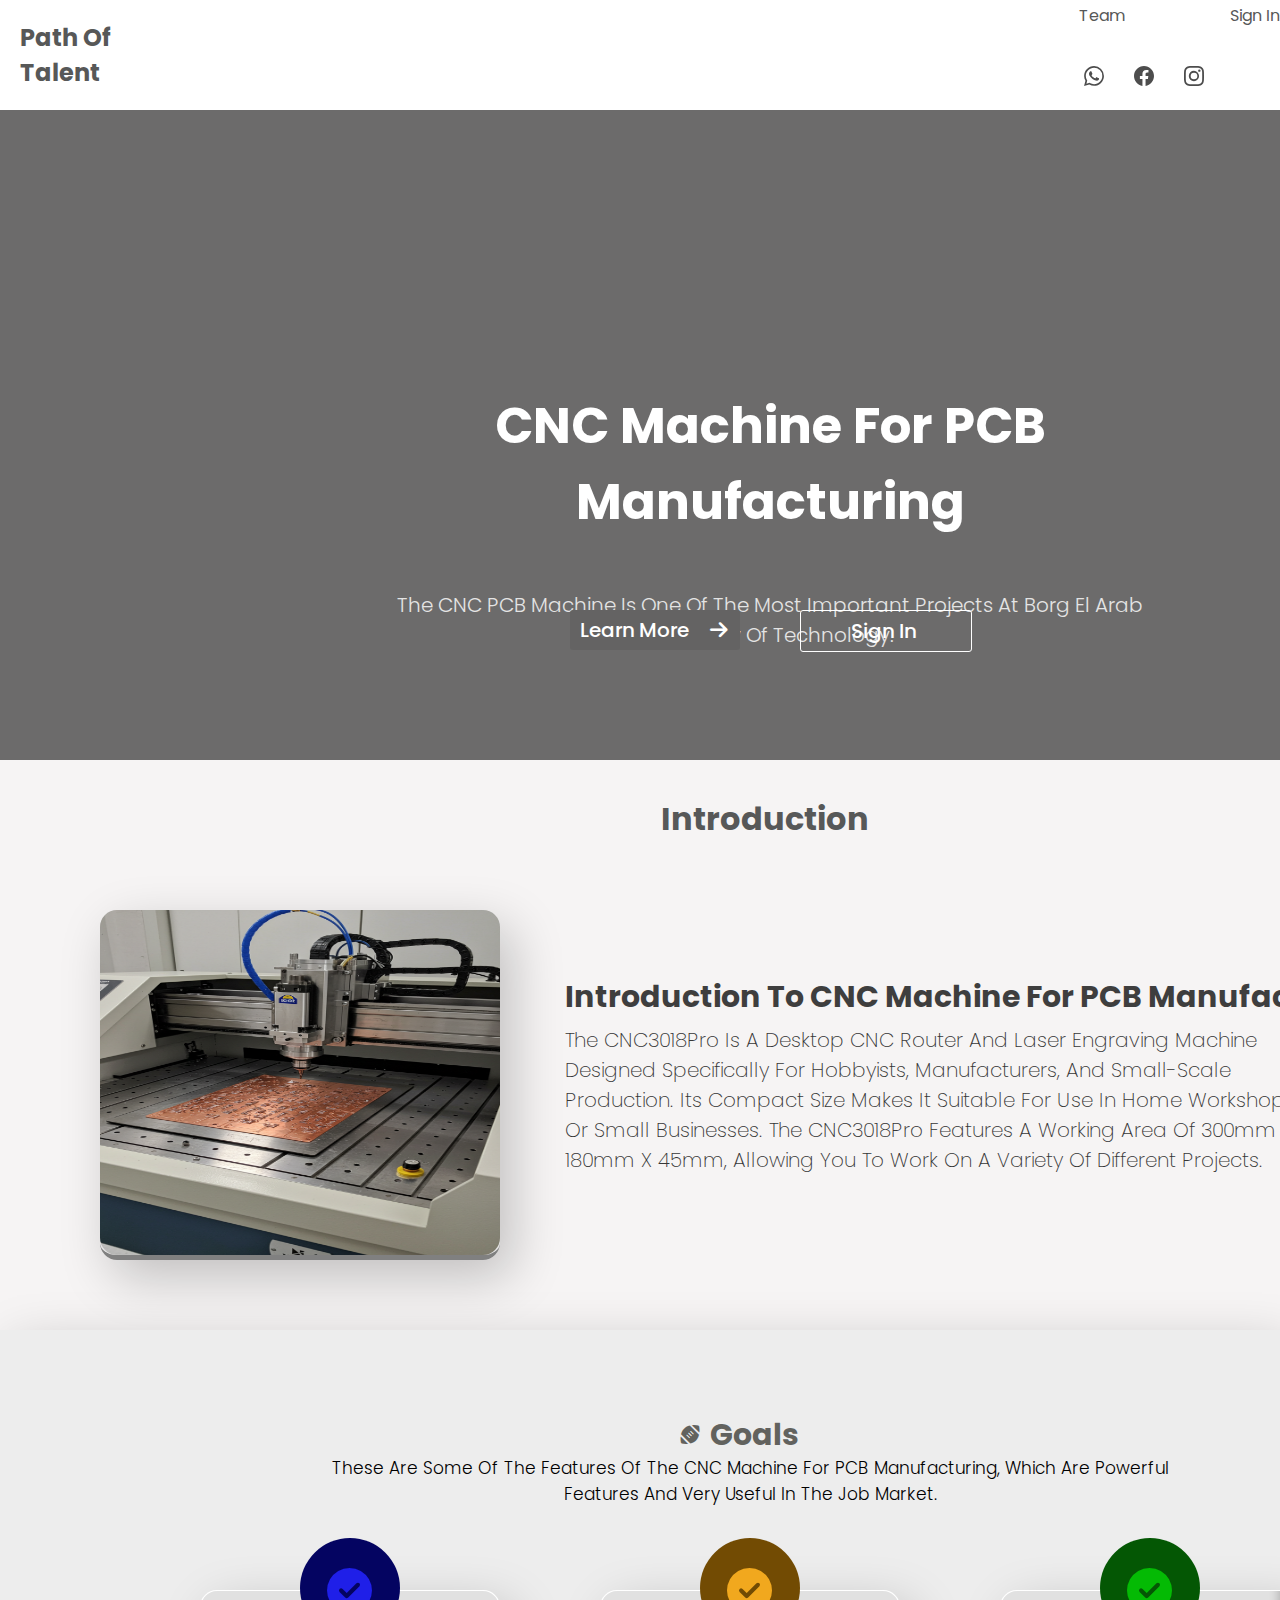
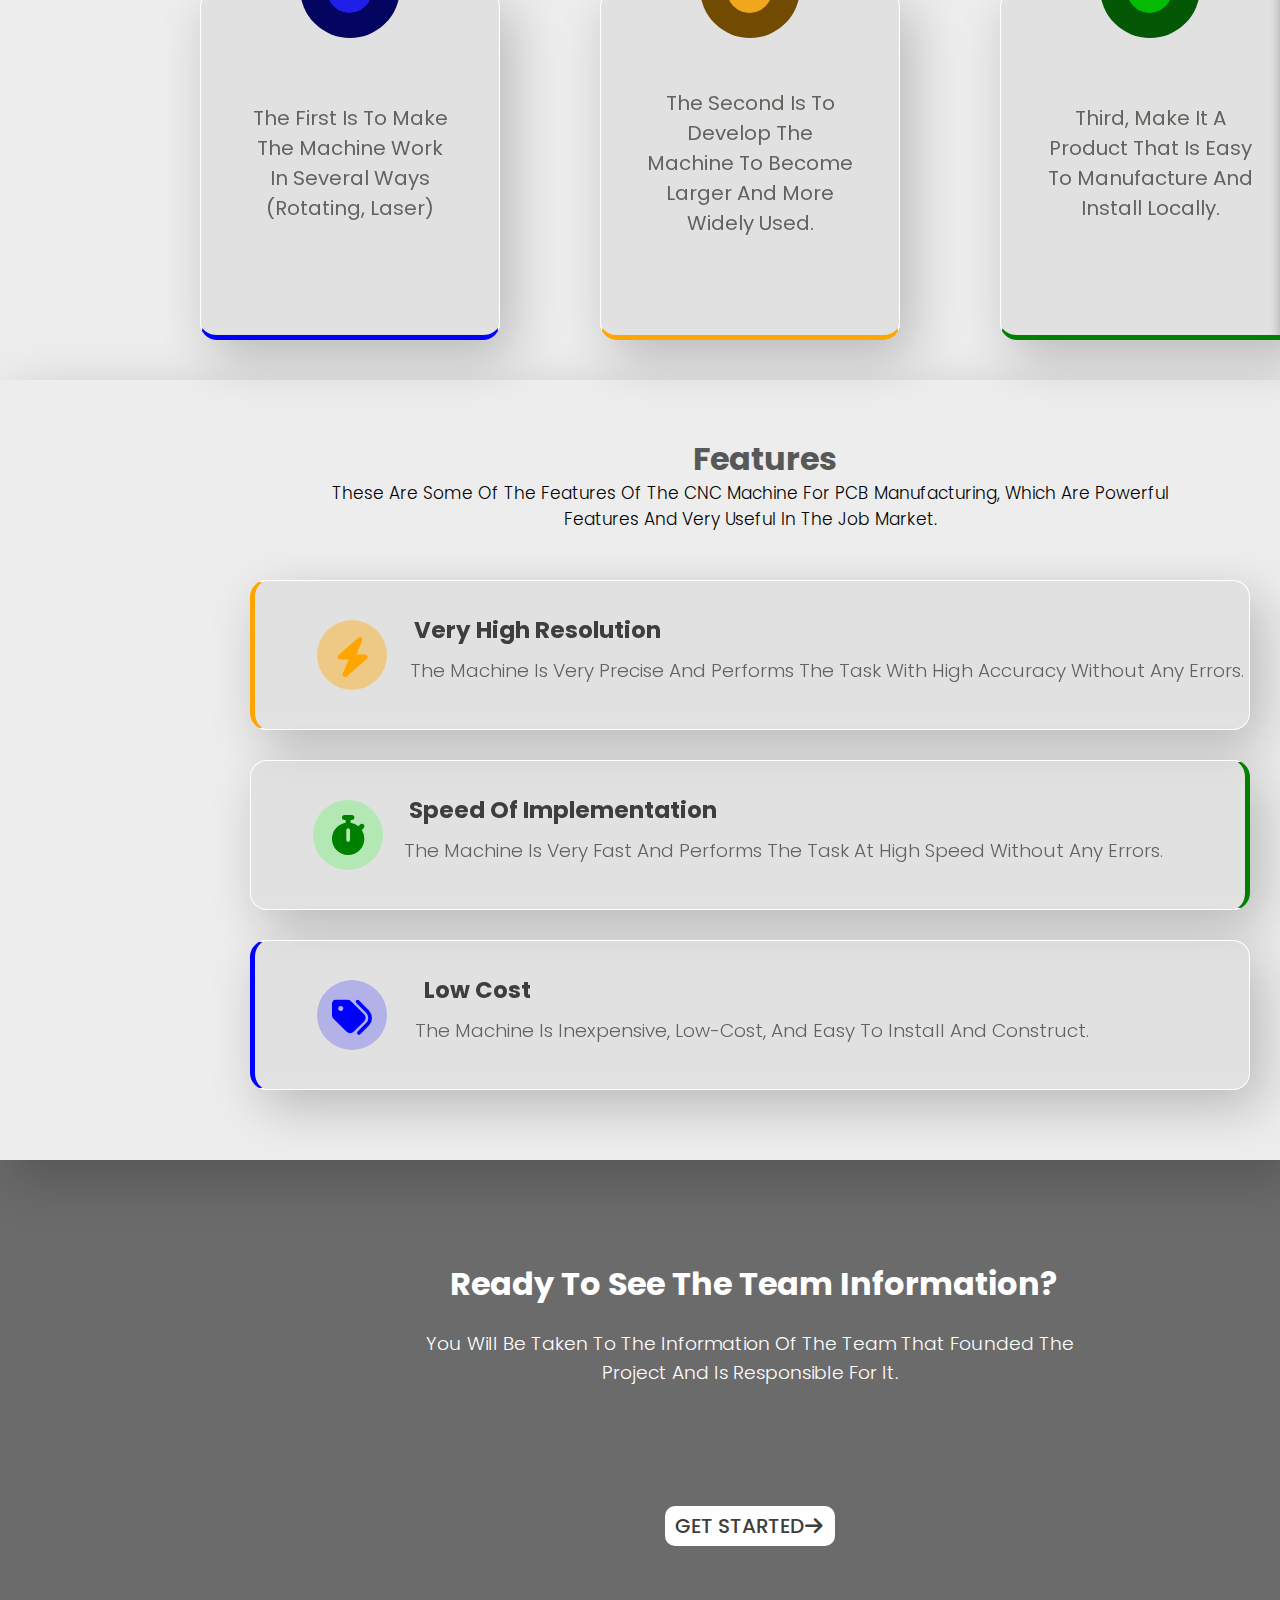
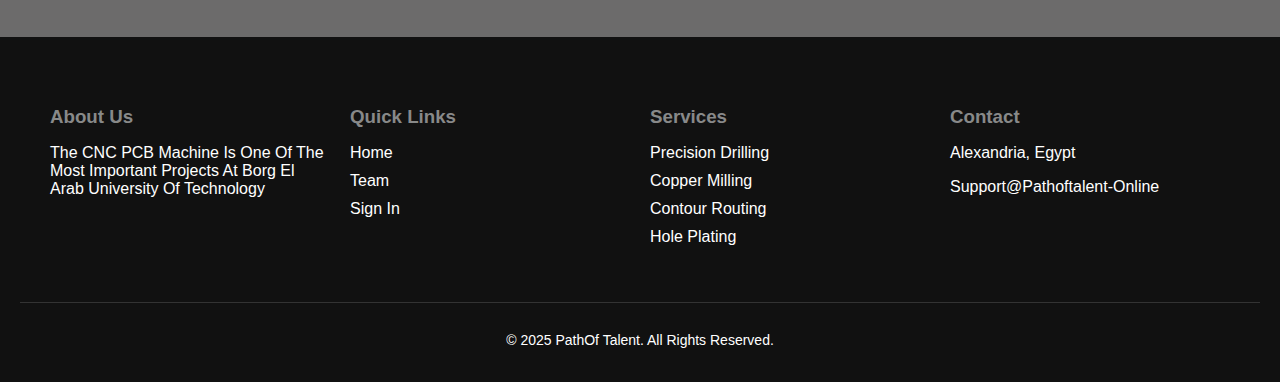
<file: index.html>
<!DOCTYPE html>
<html lang="en">
<head>
   
    <meta charset="UTF-8">
    <title>PATH OF TALENT</title>
   <meta name="viewport" content="width=device-width, initial-scale=1.0">
    <link rel="stylesheet" href="rate.css">
    <link rel="stylesheet" href="https://cdnjs.cloudflare.com/ajax/libs/font-awesome/6.5.0/css/all.min.css">
    <link href="https://fonts.googleapis.com/css2?family=Poppins:wght@400;600;700&display=swap" rel="stylesheet">
    <link rel="preconnect" href="https://fonts.googleapis.com">
<link rel="preconnect" href="https://fonts.gstatic.com" crossorigin>
<link href="https://fonts.googleapis.com/css2?family=Poppins:ital,wght@0,100;0,200;0,300;0,400;0,500;0,600;0,700;0,800;0,900;1,100;1,200;1,300;1,400;1,500;1,600;1,700;1,800;1,900&family=Ubuntu:ital@1&display=swap" rel="stylesheet">
    
   
</head>

<body>

    <header class="hh">
        <h2 class="t"> Path Of Talent </h2>
        <nav class="navbar">

            
            <a class="c" href="Team">Team</a>
            <a class="c" target="_blank" href="sign.html">Sign in </a>


            
<ul class="example-2">
    <li class="icon-content">
      <a
        data-social="whatsapp"
        aria-label="Whatsapp"
        href=""
      >
        <div class="filled"></div>
        <svg
          xml:space="preserve"
          viewBox="0 0 24 24"
          class="bi bi-whatsapp"
          fill="currentColor"
          height="24"
          width="24"
          xmlns="http://www.w3.org/2000/svg"
        >
          <path
            fill="currentColor"
            d="M17.472 14.382c-.297-.149-1.758-.867-2.03-.967-.273-.099-.471-.148-.67.15-.197.297-.767.966-.94 1.164-.173.199-.347.223-.644.075-.297-.15-1.255-.463-2.39-1.475-.883-.788-1.48-1.761-1.653-2.059-.173-.297-.018-.458.13-.606.134-.133.298-.347.446-.52.149-.174.198-.298.298-.497.099-.198.05-.371-.025-.52-.075-.149-.669-1.612-.916-2.207-.242-.579-.487-.5-.669-.51-.173-.008-.371-.01-.57-.01-.198 0-.52.074-.792.372-.272.297-1.04 1.016-1.04 2.479 0 1.462 1.065 2.875 1.213 3.074.149.198 2.096 3.2 5.077 4.487.709.306 1.262.489 1.694.625.712.227 1.36.195 1.871.118.571-.085 1.758-.719 2.006-1.413.248-.694.248-1.289.173-1.413-.074-.124-.272-.198-.57-.347m-5.421 7.403h-.004a9.87 9.87 0 01-5.031-1.378l-.361-.214-3.741.982.998-3.648-.235-.374a9.86 9.86 0 01-1.51-5.26c.001-5.45 4.436-9.884 9.888-9.884 2.64 0 5.122 1.03 6.988 2.898a9.825 9.825 0 012.893 6.994c-.003 5.45-4.437 9.884-9.885 9.884m8.413-18.297A11.815 11.815 0 0012.05 0C5.495 0 .16 5.335.157 11.892c0 2.096.547 4.142 1.588 5.945L.057 24l6.305-1.654a11.882 11.882 0 005.683 1.448h.005c6.554 0 11.89-5.335 11.893-11.893a11.821 11.821 0 00-3.48-8.413Z"
          ></path>
        </svg>
      </a>
      <div class="tooltip">Whatsapp</div>
    </li>
    <li class="icon-content">
      <a
        data-social="facebook"
        aria-label="Facebook"
        href=""
      >
        <div class="filled"></div>
        <svg
          xml:space="preserve"
          viewBox="0 0 24 24"
          class="bi bi-facbook"
          fill="currentColor"
          height="24"
          width="24"
          xmlns="http://www.w3.org/2000/svg"
        >
          <path
            fill="currentColor"
            d="M23.9981 11.9991C23.9981 5.37216 18.626 0 11.9991 0C5.37216 0 0 5.37216 0 11.9991C0 17.9882 4.38789 22.9522 10.1242 23.8524V15.4676H7.07758V11.9991H10.1242V9.35553C10.1242 6.34826 11.9156 4.68714 14.6564 4.68714C15.9692 4.68714 17.3424 4.92149 17.3424 4.92149V7.87439H15.8294C14.3388 7.87439 13.8739 8.79933 13.8739 9.74824V11.9991H17.2018L16.6698 15.4676H13.8739V23.8524C19.6103 22.9522 23.9981 17.9882 23.9981 11.9991Z"
          ></path>
        </svg>
      </a>
      <div class="tooltip">Facebook</div>
    </li>
    <li class="icon-content">
      <a
        data-social="instagram"
        aria-label="Instagram"
        href=""
      >
        <div class="filled"></div>
        <svg
          xml:space="preserve"
          viewBox="0 0 16 16"
          class="bi bi-instagram"
          fill="currentColor"
          height="16"
          width="16"
          xmlns="http://www.w3.org/2000/svg"
        >
          <path
            fill="currentColor"
            d="M8 0C5.829 0 5.556.01 4.703.048 3.85.088 3.269.222 2.76.42a3.9 3.9 0 0 0-1.417.923A3.9 3.9 0 0 0 .42 2.76C.222 3.268.087 3.85.048 4.7.01 5.555 0 5.827 0 8.001c0 2.172.01 2.444.048 3.297.04.852.174 1.433.372 1.942.205.526.478.972.923 1.417.444.445.89.719 1.416.923.51.198 1.09.333 1.942.372C5.555 15.99 5.827 16 8 16s2.444-.01 3.298-.048c.851-.04 1.434-.174 1.943-.372a3.9 3.9 0 0 0 1.416-.923c.445-.445.718-.891.923-1.417.197-.509.332-1.09.372-1.942C15.99 10.445 16 10.173 16 8s-.01-2.445-.048-3.299c-.04-.851-.175-1.433-.372-1.941a3.9 3.9 0 0 0-.923-1.417A3.9 3.9 0 0 0 13.24.42c-.51-.198-1.092-.333-1.943-.372C10.443.01 10.172 0 7.998 0zm-.717 1.442h.718c2.136 0 2.389.007 3.232.046.78.035 1.204.166 1.486.275.373.145.64.319.92.599s.453.546.598.92c.11.281.24.705.275 1.485.039.843.047 1.096.047 3.231s-.008 2.389-.047 3.232c-.035.78-.166 1.203-.275 1.485a2.5 2.5 0 0 1-.599.919c-.28.28-.546.453-.92.598-.28.11-.704.24-1.485.276-.843.038-1.096.047-3.232.047s-2.39-.009-3.233-.047c-.78-.036-1.203-.166-1.485-.276a2.5 2.5 0 0 1-.92-.598 2.5 2.5 0 0 1-.6-.92c-.109-.281-.24-.705-.275-1.485-.038-.843-.046-1.096-.046-3.233s.008-2.388.046-3.231c.036-.78.166-1.204.276-1.486.145-.373.319-.64.599-.92s.546-.453.92-.598c.282-.11.705-.24 1.485-.276.738-.034 1.024-.044 2.515-.045zm4.988 1.328a.96.96 0 1 0 0 1.92.96.96 0 0 0 0-1.92m-4.27 1.122a4.109 4.109 0 1 0 0 8.217 4.109 4.109 0 0 0 0-8.217m0 1.441a2.667 2.667 0 1 1 0 5.334 2.667 2.667 0 0 1 0-5.334"
          ></path>
        </svg>
      </a>
      <div class="tooltip">Instagram</div>
    </li>
  </ul>
  
           
        </nav>
    </header>
    <div class="r">
        
    </div>

    

    <div class="image">
      
        <div class="text-overlay">CNC machine for PCB manufacturing</div>
        <div class="bat">The CNC PCB machine is one of the most important projects at Borg El Arab University of Technology.</div>

        <div class="rrrr">

          <a class="jl" href="team.html"> Learn More</a>
          <i class="fas fa-arrow-right lj"></i>
        
        
        
        </div>
        

        <div class="ffff">

          <a class="fl" href="sign.html"> Sign In</a>
         
        
        
        
        </div>
        
    </div>

   

    <div class="fares">

      

   
    <h1 class="m"> Introduction</h1>


    </div>






<div class="hi">

  <h2 class="cvc">Introduction to CNC machine for PCB manufacturing . </h2>

<h3 class="i">The CNC3018Pro is a desktop CNC router and laser engraving machine designed specifically for hobbyists, manufacturers, and small-scale production. Its compact size makes it suitable for use in home workshops or small businesses. The CNC3018Pro features a working area of ​​300mm x 180mm x 45mm, allowing you to work on a variety of different projects.</h3>


<div class="card">
    <img class="cc" src="ff.jpg" alt="">
    
  </div>

</div>
<div class="pp"> </div>


<div class="b">
    
</div>
  
     <div class="fa">

  
    <i  class= "fas fa-football ffgg"></i>
    
  <div class="mosy"></div>

   
    <h1 class="rr"> Goals</h1>
    </div>

    <h3  class="re">These are some of the features of the CNC machine for PCB manufacturing, which are powerful features and very useful in the job market.</h3>

    
    
    

      <div class="card2">

        <div class="kosy">
          <i class="fas fa-check-circle fr"></i>
            
        </div>
        

        <h2 class="one">The first is to make the machine work in several ways (rotating, laser)</h2>

        
      </div>

      <div class="card3">
        <div class="gosy">
          <i class="fas fa-check-circle fm"></i>
            
            
        </div>

        <h2 class="two">Third, make it a product that is easy to manufacture and install locally.</h2>
       
        
      </div>

      <div class="card4">
        <div class="losy">
          <i class="fas fa-check-circle fc"></i>
            
            
        </div>
        <h2 class="three">The second is to develop the machine to become larger and more widely used.</h2>
       
        
      </div>


  

  </div>
 <div class="ww"> </div>

<div class="cv">
  

</div>

<div class="ra">
  <i class="fas fa-cup"></i>
  <h1 class="mer"> Features</h1>
  </div>

  <h3  class="er">These are some of the features of the CNC machine for PCB manufacturing, which are powerful features and very useful in the job market.</h3>

  <div class="card5">
    <div class="j">
      <i class="fas fa-bolt bolt"></i>

    </div>
    <h1 class="very0">Very high resolution</h1>
    <h3 class="low3">The machine is very precise and performs the task with high accuracy without any errors.</h3>
    
    
    
    
  </div>

  <div class="card6">
    
    <div class="ew">
      <i class="fas fa-stopwatch watg"></i>
      
    </div>
    <h1 class="very">Speed ​​of implementation</h1>
    <h3 class="low2">The machine is very fast and performs the task at high speed without any errors.</h3>
    
    <div class="ft"></div>
  </div>

  <div class="card7">

    <div class="we">
      <i class="fas fa-tags tages"></i>

    </div>
    <h1 class="very1">Low cost</h1>
    <h3 class="low">The machine is inexpensive, low-cost, and easy to install and construct.</h3>
    
  </div>

  <div class="pv">
  

  </div>

  <div class="jkk"> </div>

  
 




<div class="ggk">
  
</div>


<div class="allb">
  <h1 class="see">Ready to see the team information?</h1>
  <h3 class="will">You will be taken to the information of the team that founded the project and is responsible for it.</h3>
</div>


<div class="hhhh">

  <a class="ll" href="team.html"> GET STARTED</a>
  <i class="fas fa-arrow-right hk"></i>



</div>

<div class="tf">


</div>

<footer class="footer">
  <div class="footer-container">
    <div class="footer-section about">
      <h3>About Us</h3>
      <p>
        The CNC PCB machine is one of the most important projects at Borg El Arab University of Technology
      </p>
    </div>

    <div class="footer-section links">
      <h3>Quick Links</h3>
      <ul>
        <li><a href="index.html">Home</a></li>
        <li><a href="team.html">Team</a></li>
        <li><a href="sign.html">Sign In</a></li>
      </ul>
    </div>

    <div class="footer-section services">
      <h3>Services</h3>
      <ul>
        <li>Precision Drilling</li>
        <li> Copper Milling</li>
        <li>Contour Routing</li>
        <li>Hole Plating</li>
      </ul>
    </div>

    <div class="footer-section contact">
      <h3>Contact</h3>
      <p>Alexandria, Egypt</p>
      <p><a href="support@pathoftalent-online">support@pathoftalent-online</a></p>
    </div>
  </div>
  <div class="footer-bottom">
    <p>&copy; 2025 PathOf Talent. All rights reserved.</p>
  </div>
</footer>

</body>
</html>
</file>
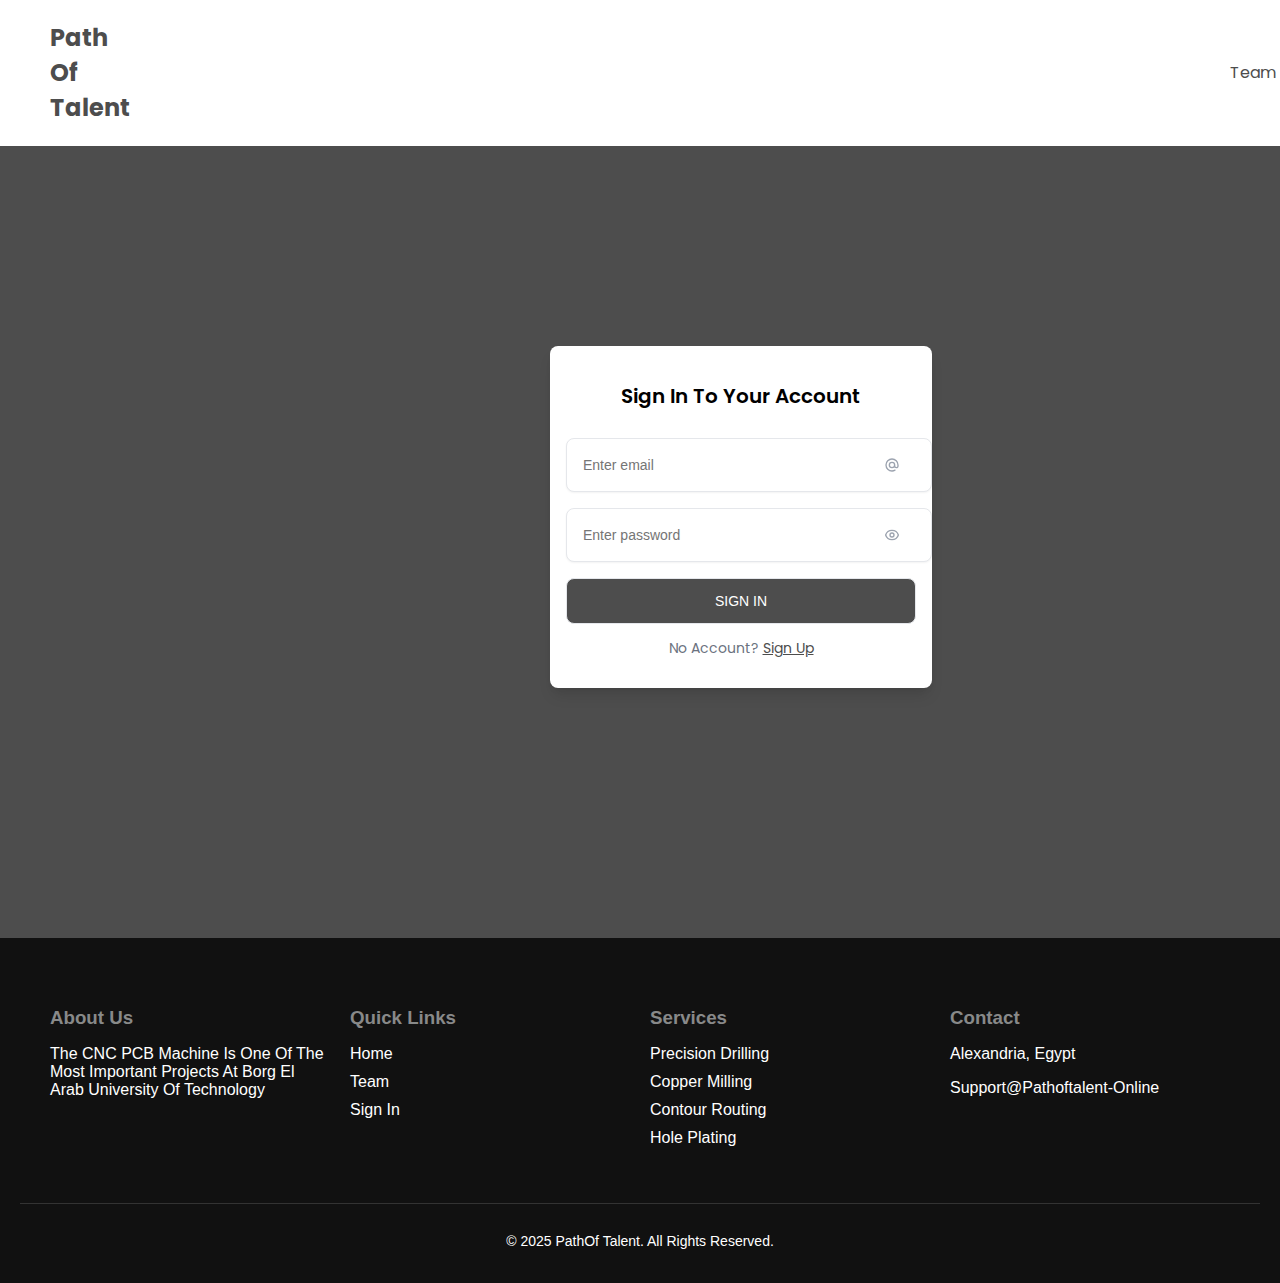
<file: index (2).html>
<!DOCTYPE html>
<html lang="en">
<head>
    <meta charset="UTF-8">
    <meta name="viewport" content="width=device-width, initial-scale=1.0">
    <title>SSign In </title>
    <link rel="stylesheet" href="sign.css">
    <link rel="preconnect" href="https://fonts.googleapis.com">
<link rel="preconnect" href="https://fonts.gstatic.com" crossorigin>
<link href="https://fonts.googleapis.com/css2?family=Poppins:ital,wght@0,100;0,200;0,300;0,400;0,500;0,600;0,700;0,800;0,900;1,100;1,200;1,300;1,400;1,500;1,600;1,700;1,800;1,900&family=Ubuntu:ital@1&display=swap" rel="stylesheet">
    

</head>
<body>

    <header class="hh">
        <h2 class="t"> Path Of Talent </h2>
        <nav class="navbar">

           


            <a class="c" href="Team">Team</a>
            <a target="_blank" href="index.html">Home</a>


            

  
           
        </nav>
    </header>
    <div class="r">
        
    </div>




    

    <form class="form">
        <p class="form-title">Sign in to your account</p>
         <div class="input-container">
           <input placeholder="Enter email" type="email">
           <span>
             <svg stroke="currentColor" viewBox="0 0 24 24" fill="none" xmlns="http://www.w3.org/2000/svg">
               <path d="M16 12a4 4 0 10-8 0 4 4 0 008 0zm0 0v1.5a2.5 2.5 0 005 0V12a9 9 0 10-9 9m4.5-1.206a8.959 8.959 0 01-4.5 1.207" stroke-width="2" stroke-linejoin="round" stroke-linecap="round"></path>
             </svg>
           </span>
       </div>
       <div class="input-container">
           <input placeholder="Enter password" type="password">
 
           <span>
             <svg stroke="currentColor" viewBox="0 0 24 24" fill="none" xmlns="http://www.w3.org/2000/svg">
               <path d="M15 12a3 3 0 11-6 0 3 3 0 016 0z" stroke-width="2" stroke-linejoin="round" stroke-linecap="round"></path>
               <path d="M2.458 12C3.732 7.943 7.523 5 12 5c4.478 0 8.268 2.943 9.542 7-1.274 4.057-5.064 7-9.542 7-4.477 0-8.268-2.943-9.542-7z" stroke-width="2" stroke-linejoin="round" stroke-linecap="round"></path>
             </svg>
           </span>
         </div>
          <button class="submit" type="submit">
         Sign in
       </button>
 
       <p class="signup-link">
         No account?
         <a href="">Sign up</a>
       </p>
    </form>
    <footer class="footer">
      <div class="footer-container">
        <div class="footer-section about">
          <h3>About Us</h3>
          <p>
            The CNC PCB machine is one of the most important projects at Borg El Arab University of Technology
          </p>
        </div>
    
        <div class="footer-section links">
          <h3>Quick Links</h3>
          <ul>
            <li><a href="index.html">Home</a></li>
            <li><a href="team.html">Team</a></li>
            <li><a href="sign.html">Sign In</a></li>
          </ul>
        </div>
    
        <div class="footer-section services">
          <h3>Services</h3>
          <ul>
            <li>Precision Drilling</li>
            <li> Copper Milling</li>
            <li>Contour Routing</li>
            <li>Hole Plating</li>
          </ul>
        </div>
    
        <div class="footer-section contact">
          <h3>Contact</h3>
          <p>Alexandria, Egypt</p>
          <p><a href="support@pathoftalent-online">support@pathoftalent-online</a></p>
        </div>
      </div>
      <div class="footer-bottom">
        <p>&copy; 2025 PathOf Talent. All rights reserved.</p>
      </div>
    </footer>

    




    
</body>
</html>
</file>
<file: rate.css>
@media (max-width: 768px) {
  .some-class {
    flex-direction: column;
    text-align: center;
    padding: 10px;
  }
}

@media (max-width: 768px) {
  body {
    font-size: 0.9rem;
  }
}

@media (max-width: 768px) {
  .desktop-only {
    display: none;
  }
}

@media (max-width: 768px) {
  .navbar {
    flex-direction: column;
    align-items: center;
  }

  .content {
    padding: 10px;
  }
}

img {
  max-width: 100%;
  height: auto;
}

body {

    background:#6c6b6b;
    width: 100%;
    height: 100vh;
    text-decoration: none;
    text-transform: capitalize;
    margin: 0;
    padding: 0;
   
    font-family: 'Poppins', sans-serif;
   
}

.hh{

    display: flex;
    color: white;
    background-color: white;
    width: 100%;
    
    
}  

.all{

  background-color: gray;
}




 
 
ul {
  list-style: none;
}

.example-2 {
  display: flex;
  justify-content: center;
  align-items: center;
}
.example-2 .icon-content {
  margin: 0 10px;
  position: relative;
}
.example-2 .icon-content .tooltip {
  position: absolute;
  top: -30px;
  left: 50%;
  transform: translateX(-50%);
  color: #fff;
  padding: 6px 10px;
  border-radius: 5px;
  opacity: 0;
  visibility: hidden;
  font-size: 10px;
  transition: all 0.3s ease;
}
.example-2 .icon-content:hover .tooltip {
  opacity: 1;
  visibility: visible;
  top: -30px;
}
.example-2 .icon-content a {
  position: relative;
  overflow: hidden;
  display: flex;
  justify-content: center;
  align-items: center;
  width: 30px;
  height: 30px;
  border-radius: 50%;
  color: #4d4d4d;
  background-color: #fff;
  transition: all 0.3s ease-in-out;
}
.example-2 .icon-content a:hover {
  box-shadow: 3px 2px 45px 0px rgb(0 0 0 / 12%);
}
.example-2 .icon-content a svg {
  position: relative;
  z-index: 1;
  width: 20px;
  height: 30px;
}
.example-2 .icon-content a:hover {
  color: white;
}
.example-2 .icon-content a .filled {
  position: absolute;
  top: auto;
  bottom: 0;
  left: 0;
  width: 100%;
  height: 0;
  background-color: #000;
  transition: all 0.3s ease-in-out;
}
.example-2 .icon-content a:hover .filled {
  height: 100%;
}

.example-2 .icon-content a[data-social="whatsapp"] .filled,
.example-2 .icon-content a[data-social="whatsapp"] ~ .tooltip {
  background-color: #128c7e;
}

.example-2 .icon-content a[data-social="facebook"] .filled,
.example-2 .icon-content a[data-social="facebook"] ~ .tooltip {
  background-color: #3b5998;
}
.example-2 .icon-content a[data-social="instagram"] .filled,
.example-2 .icon-content a[data-social="instagram"] ~ .tooltip {
  background: linear-gradient(
    45deg,
    #405de6,
    #5b51db,
    #b33ab4,
    #c135b4,
    #e1306c,
    #fd1f1f
  );
}
.example-2 .icon-content a[data-social="youtube"] .filled,
.example-2 .icon-content a[data-social="youtube"] ~ .tooltip {
  background-color: #ff0000;
}



 
 
 
.navbar {
 
  
  flex-wrap: wrap;
  justify-content: space-between;
    display: flex;
    background-color: white;
    align-items: center;
    
    gap: 10px;
    margin-left:900px ;
    text-transform: capitalize;
    

}





@media (max-width: 768px) {
  .section {
    display: flex;
    flex-direction: column-reverse;
  }
}



.c {
  margin-left: 50px;
}

.c{

    text-decoration: none;
    color: #575858;
    text-transform: capitalize;
    transition: 1.5s;
   
}

  .ff  {
    width: 100%;
    height: 600px;
    
    opacity: 0.5;
  }

  
  
  .text-overlay {
    position: absolute;
    bottom: 350px;
    left: 10px;
    display: flex;
    align-items: center;
    justify-content: center;
    color: #ffffff;
    font-size: 50px;
    padding: 10px;
    font-weight: bold;
    text-shadow: 30px;
    width: 600px;
    margin-left:450px ;
    text-align: center;
  }

  .bat {
    position: absolute;
    bottom: 310px;
    left: 10px;
    padding: 10px;
   
    color:#e4e4e4;
    font-size: 20px;
   
    width: 800px;
    text-align: center;
    
    height: 20px;
    display: flex;
    justify-content: center;
    align-items: center;
    font-family: 'Poppins', sans-serif;
    font-weight: 300;
   
   
    margin-left: 350px;
    margin-bottom: -50px;
 

    
  }

  

  .c:hover{
    color: #4d4d4d;
    transform: scale(1.1);
    transition: 1.5s;
    
  }

  

  .t{

    margin-left: 20px;
    color: #575858 ;
  }

.fares{

  
  
  display: flex;
  align-items: center;
  border-radius: 20px;
  justify-content: center;
  margin-left: 600px;
  
  
  width: 300px;
  height: 50px;
  transition: 2s;
  margin-top: 700px;

  
  

}



.fas {
  position: absolute;
  font-size: 20px;
  display: flex;
  align-items: center;
  justify-content: center;
  color: #62625e;
 
  margin-right: 200px;
}

.m{

  margin-left: 30px;
  display: flex;
  align-items: center;
  color: #575858;
  justify-content: center;
  margin-top: -10px;
}

.ra {

  display: flex;
  align-items: center;
  border-radius: 20px;
  justify-content: center;
  margin-left: 600px;
  color: #d7cfa1;

  width: 300px;
  height: 50px;
  transition: 2s;
  margin-top: 100px;
}


.card {
  position: absolute;
  box-sizing: border-box;
  width: 400px;
  height: 350px;
  background: rgba(217, 217, 217, 0.58);
  
  box-shadow: 12px 17px 51px rgba(0, 0, 0, 0.22);
  backdrop-filter: blur(6px);
  border-radius: 17px;
  text-align: center;
  cursor: pointer;
  transition: all 0.5s;
  display: flex;
  align-items: center;
  justify-content: center;
  user-select: none;
  font-weight: bolder;
  color: rgb(49, 48, 48);
  margin-left: 100px;
  margin-top: 50px;
  border-bottom: 5px solid gray;
  
}



.i {
  position: absolute;
  width: 750px;
  margin-left: 550px;
  margin-top: 100px;
  font-size: 20px;
  color:#373737 ;
  font-family: 'Poppins', sans-serif;

  font-weight: 200;
  
  
  padding: 15px;
  

  

}

.tages{

  font-size: 40px;
  margin-left: -20px;
  margin-top: 17px;
  color: blue;
}

.bolt{

  font-size: 40px;
  margin-left: -17px;
  margin-top: 17px;
  color: orange;
}

.watg{

  font-size: 40px;
  margin-left: -17px;
  margin-top: 15px;

color: green;
}

.cvc {

  position: absolute;
  width: 900px;
  margin-left: 550px;
  margin-top: -100px;
  font-size: 30px;
  color:#3e3e3e ;
  
  padding: 15px;
}
.cc{

  width: 100%;
  height: 100%;
  border-radius: 17px;
}

.hi{

  display: flex;
  align-items: center;
  margin-top: 200px;
  

}



.card2 {
  position: absolute;
  box-sizing: border-box;
  width: 300px;
  height: 350px;
  background: rgba(217, 217, 217, 0.58);
  border: 1px solid white;
  box-shadow: 12px 17px 51px rgba(0, 0, 0, 0.22);
  backdrop-filter: blur(6px);
  border-radius: 17px;
  text-align: center;
  cursor: pointer;
  transition: all 0.5s;
  display: flex;
  align-items: center;
  justify-content: center;
  user-select: none;
  font-weight: bolder;
  color: black;
  border-bottom: 5px solid blue;
  margin-left: 200px;
  margin-top: 130px;
}

.card2:hover {
  border: 1px solid rgb(255, 255, 255);
  transform: scale(1.05);
}

.card2:active {
  transform: scale(0.95) rotateZ(1.7deg);
}

.card3 {
  position: absolute;
  box-sizing: border-box;
  width: 300px;
  height: 350px;
  background: rgba(217, 217, 217, 0.58);
  border: 1px solid white;
  box-shadow: 12px 17px 51px rgba(0, 0, 0, 0.22);
  backdrop-filter: blur(6px);
  border-radius: 17px;
  text-align: center;
  cursor: pointer;
  transition: all 0.5s;
  display: flex;
  align-items: center;
  justify-content: center;
  user-select: none;
  font-weight: bolder;
border-bottom: 5px solid green;
  color: black;
  margin-left: 1000px;
  margin-top: 130px;
}

.card3:hover {
  border: 1px solid rgb(255, 255, 255);
  transform: scale(1.05);
}

.card3:active {
  transform: scale(0.95) rotateZ(1.7deg);
}

.card4 {
  position: absolute;
  box-sizing: border-box;
  width: 300px;
  height: 350px;
  background: rgba(217, 217, 217, 0.58);
  border: 1px solid white;
  box-shadow: 12px 17px 51px rgba(0, 0, 0, 0.22);
  backdrop-filter: blur(6px);
  border-radius: 17px;
  text-align: center;
  cursor: pointer;
  transition: all 0.5s;
  display: flex;
  align-items: center;
  justify-content: center;
  user-select: none;
  font-weight: bolder;
  border-bottom: 5px solid orange;
  color: black;
  margin-left: 600px;
  margin-top: 130px;
}

.card4:hover {
  border: 1px solid rgb(255, 255, 255);
  transform: scale(1.05);
}

.card4:active {
  transform: scale(0.95) rotateZ(1.7deg);
}

.mosy{
  position: absolute;
 
  

  display: flex;
  align-items: center;
  margin-top: 200px;
}

.gosy {

  background-color:rgb(4, 87, 4);
  width: 100px;
  height: 100px;
  border-radius: 50%;
position: absolute;
margin-bottom: 350px;

  
}

.kosy {

  background-color: rgb(4, 4, 97);
  width: 100px;
  height: 100px;
  border-radius: 50%;
position: absolute;
margin-bottom: 350px;  }


.losy {

  background-color: rgb(114, 75, 3);
  width: 100px;
  height: 100px;
  border-radius: 50%;
position: absolute;
margin-bottom: 350px; }


.qq {

  color: #d7cfa1;
  display: flex;
  justify-content: center;
  align-items: center;
  font-size: 40px;
}





.team1{

  display: flex;
  position: absolute;
  align-items: center;
  background-color: #003856;
  font-size: 13px;
  margin-top: 80px;
  width: 600px;
  color: #d7cfa1;
  height: 50px;
  transition: 2s;

  margin-left: 430px;
  margin-top: 1000px;
  border-radius: 20px;

}

.qqq{

  margin-left: 50px;
}

.fc{

  font-size: 45px;
  margin-top:30px ;
  margin-left: -23px;
  color: rgb(241, 168, 30);
}

.fr{

  font-size: 45px;
  margin-top:30px ;
  margin-left: -23px;
  color: rgb(31, 31, 232);
}

.fm {
  font-size: 45px;
  margin-top:30px ;
  margin-left: -23px;
  color: rgb(4, 186, 4);
}

.allb{

  color: white;
}

.see{
margin-top: 100px;
  margin-left: 450px;
}

.will {
  margin-left: 400px;
  width: 700px;
  text-align: center;
  font-weight: 300;
}

.hhhh {

  margin-left: 665px;
 margin-top: 100px;
 font-size: 20px;
 margin-bottom: 100px;
 display: flex;
 align-items: center;
 position: absolute;

 background-color: white;
 width: 170px;
 border-radius: 10px;
 height: 40px;
 font-family: 'Poppins', sans-serif;
 font-weight: 500;
 transition: 1s;

}

.ll{

  color: #3e3e3e;
  margin-left: 10px;
  text-decoration: none;
}
 .hk{

  margin-left: 140px;
  color: #3e3e3e;

  
 }
 .hhhh:hover{

  color: rgb(130, 130, 130);
  transform: scale(1.1);
  transition: 1.5s;
 }







.one {

  width: 70%;
  color: #62625e;
  font-size: 20px;
  font-family: 'Poppins', sans-serif;
  font-weight: lighter;
}

.two {

  width: 70%;
  color: #62625e;
  font-size: 20px;
  font-family: 'Poppins', sans-serif;
  font-weight: lighter;
}

.three {

  width: 70%;
  color: #62625e;
  font-size: 20px;
  font-family: 'Poppins', sans-serif;
  font-weight: lighter;
}

.card5 {
  position: absolute;
  box-sizing: border-box;
  width: 1000px;
  height: 150px;
  background: rgba(217, 217, 217, 0.58);
  border: 1px solid white;
  box-shadow: 12px 17px 51px rgba(0, 0, 0, 0.22);
  backdrop-filter: blur(6px);
  border-radius: 17px;
  text-align: center;
  cursor: pointer;
  transition: all 0.5s;
  display: flex;
  align-items: center;
  justify-content: center;
  border-left: 5px solid orange;
  user-select: none;
  font-weight: bolder;
  color: black;
  margin-left:250px;
  margin-top: 50px;
}

.card5:hover {
  border: 1px solid rgb(255, 255, 255);
  transform: scale(1.05);
}

.card6 {
  position: absolute;
  box-sizing: border-box;
 
  
  width: 1000px;
  height: 150px;
  background: rgba(217, 217, 217, 0.58);
  border: 1px solid white;
  box-shadow: 12px 17px 51px rgba(0, 0, 0, 0.22);
  backdrop-filter: blur(6px);
  border-radius: 17px;
  text-align: center;
  cursor: pointer;
  transition: all 0.5s;
  display: flex;
  align-items: center;
   border-right: 5px solid green;
  justify-content: center;
  user-select: none;
  font-weight: bolder;
  color: black;
  margin-left:250px;
  margin-top: 230px;
}

.card6:hover {
  border: 1px solid rgb(255, 255, 255);
  transform: scale(1.05);
  
}


.card7{
  position: absolute;
  box-sizing: border-box;
  width: 1000px;
  height: 150px;
  background: rgba(217, 217, 217, 0.58);
  border: 1px solid white;
  box-shadow: 12px 17px 51px rgba(0, 0, 0, 0.22);
  backdrop-filter: blur(6px);
  border-radius: 17px;
  text-align: center;
  cursor: pointer;
  transition: all 0.5s;
  display: flex;
  align-items: center;
  justify-content: center;
  user-select: none;
  font-weight: bolder;
  color: black;
  border-left: 5px solid blue;
  margin-left:250px;
  margin-top: 410px;
}

.card7:hover {
  border: 1px solid rgb(255, 255, 255);
  transform: scale(1.05);
  
}


.j {

  background-color: rgba(255, 173, 21, 0.448);
  width: 70px;
  height: 70px;
  border-radius: 50%;
  margin-right:800px;
  
}

.very {

  margin-bottom: 100px;
  font-size: 23px;
  color: #3e3e3e;
  
  margin-right: 370px;
  position: absolute;
  margin-top: 50px;
}

.very0 {

  margin-bottom: 100px;
  font-size: 23px;
  color: #3e3e3e;
  
  margin-right: 430px;
  position: absolute;
  margin-top: 50px;
}

.very1 {

  margin-bottom: 100px;
  font-size: 23px;
  color: #3e3e3e;
  margin-right: 550px;
  margin-top: 50px;
  position: absolute;

  
  
}


.we {

  background-color: rgba(27, 27, 255, 0.237);
  width: 70px;
  height: 70px;
  border-radius: 50%;
  margin-right: 50px;
  margin-right: 800px;
  position: absolute;
  
}


.ew {

  background-color: rgba(12, 255, 12, 0.216);
  width: 70px;
  height: 70px;
  border-radius: 50%;
  margin-right: 800px;
  
}

.ee {

  color: #d7cfa1;
  margin-top: 15px;

}

.jkk {

  width: 100%;
  background-color: #ededed;
  margin-top: -150px;
  height: 780px;
  box-shadow: 12px 17px 51px rgba(0, 0, 0, 0.22);



  
}

.low{

  font-weight: 300;
  font-family: 'Poppins', sans-serif;
  position: absolute;
  margin-top: 50px;
  color: #62625e;

}

.low2{

  font-weight: 300;
  font-family: 'Poppins', sans-serif;
  position: absolute;
  margin-top: 50px;
  margin-left: 70px;
  color: #62625e;
}

.low3 {

  font-weight: 300;
  font-family: 'Poppins', sans-serif;
  position: absolute;
  margin-top: 50px;
  margin-left: 150px;
  color: #62625e;
}








 


.text {
  margin: 0 1.5em
}

.my-custom-class{

  margin-left: 20px;
}

.team1:hover{

  transition: 2s;
  background-color:transparent;
  color:#003856 ;

}

.ffgg{

  margin-right: 20px;
}


.fa{


  display: flex;
  align-items: center;
  font-size: 13px;
 
  width: 200px;
  color: #62625e;
  height: 50px;
  transition: 2s;
  margin-left: 640px;
  border-radius: 20px;
 
  
}

.rr {
  margin-left: 70px;
  margin-top: 10px;
  text-transform: capitalize;
  font-family: 'Lucida Sans', 'Lucida Sans Regular', 'Lucida Grande', 'Lucida Sans Unicode', Geneva, Verdana, sans-serif;
  font-size: 30px;
  color: #62625e;
  font-family: 'Poppins', sans-serif;

  
}

.ffgg {

  margin-left: 40px;
  margin-top: 15px;
}

.ww{

  
  width: 100%;
  background-color: #ededed;
  margin-top: -130px;
  height: 650px;
  box-shadow: 12px 17px 51px rgba(0, 0, 0, 0.22);
  
}

.pp{

  
  width: 100%;
  background-color: #f6f4f4;
  margin-top: px;
  height: 650px;
  margin-top: -300px;
  
}

.er {

  width: 900px;
  position: absolute;
  margin-left: 300px;
  margin-top: -50px;
  font-family: 'Poppins', sans-serif;
  font-weight: 300;
  text-align: center;
  font-size: 17px;
}

.re {

  width: 900px;
  position: absolute;
  margin-left: 300px;
  
  font-family: 'Poppins', sans-serif;
  font-weight: 300;
  text-align: center;
  font-size: 17px;
  margin-top: -5px;
}


.mer {

  margin-left: 30px;
  display: flex;
  align-items: center;
  color: #575858;
  justify-content: center;
  margin-top: -70px;

}

.rrrr {

  margin-left: 570px;
 margin-top: 100px;
 font-size: 20px;
 margin-bottom: 100px;
 display: flex;
 align-items: center;
 position: absolute;

 margin-top: 500px;
 background-color: #646363;
 width: 170px;
 border-radius: 3px;
 height: 40px;
 font-family: 'Poppins', sans-serif;
 font-weight: 500;
 transition: 1s;

}

.jl{

  color: #ffffff;
  margin-left: 10px;
  text-decoration: none;
}
 .lj{

  margin-left: 140px;
  color: #ffffff;

  
 }
 .rrrr:hover{

  color: rgb(130, 130, 130);
  transform: scale(1.1);
  transition: 1.5s;
  background-color: #62625e;
  color: white;
 }



 .ffff {

  margin-left: 800px;
 margin-top: 100px;
 font-size: 20px;
 margin-bottom: 100px;
 display: flex;
 align-items: center;
 position: absolute;

 margin-top: 500px;
 border: 1px solid white;
 width: 170px;
 border-radius: 3px;
 height: 40px;
 font-family: 'Poppins', sans-serif;
 font-weight: 500;
 transition: 1s;

}

.fl{

  color: #ffffff;
  margin-left: 50px;
  text-decoration: none;
}
 

  
 
 .ffff:hover{

  color: rgb(130, 130, 130);
  transform: scale(1.1);
  transition: 1.5s;
  background-color: #373737;
 }

 .footer {
  background-color: #111;
  color: #fff;
  padding: 40px 20px 20px;
  font-family: Arial, sans-serif;
  margin-top: 250px;
}

.footer-container {
  display: flex;
  flex-wrap: wrap;
  justify-content: space-between;
  max-width: 1200px;
  margin: auto;
}

.footer-section {
  flex: 1 1 220px;
  margin: 10px;
}

.footer-section h3 {
  color: #888989;
  margin-bottom: 15px;
}




.footer-section ul {
  list-style: none;
  padding: 0;
}

.footer-section ul li {
  margin-bottom: 10px;
}

.footer-section a {
  color: #fff;
  text-decoration: none;
}

.footer-section a:hover {
  text-decoration: underline;
}

.footer-bottom {
  text-align: center;
  margin-top: 30px;
  border-top: 1px solid #333;
  padding-top: 15px;
  font-size: 14px;
}
</file>
<file: sign.css>
body {

    background: #4d4d4d;
    width: 100%;
    height: 100vh;
    text-decoration: none;
    text-transform: capitalize;
    margin: 0;
    padding: 0;
   
    font-family: 'Poppins', sans-serif;
}

.navbar {
 
    
  display: flex;
  background-color: white;
  align-items: center;
  justify-content: center;
  gap: 40px;
  margin-left:1100px ;
  text-transform: capitalize;

}

a{

    text-decoration: none;
    color: #4d4d4d;
    text-transform: capitalize;
    transition: 1.5s;
   
}

.r{

    background: white;
    width: 100%;
    height: 1px;
    color:#d7cfa1 ;

}

.t{

    color:  #4d4d4d ;
    margin-left: 50px;
}

.hh{

  display: flex;
  color: white;
  background-color: white;
  width: 100%;
    
}

a:hover{
    color: rgb(130, 130, 130);
    transform: scale(1.1);
    transition: 1.5s;
    
}


.form {
    background-color: #fff;
    display: block;
    padding: 1rem;
    max-width: 350px;
    border-radius: 0.5rem;
    box-shadow: 0 10px 15px -3px rgba(0, 0, 0, 0.1), 0 4px 6px -2px rgba(0, 0, 0, 0.05);
    margin-left: 550px;
    margin-top: 200px;
    transition: 1s;

  }

  .form:hover{
    transition: 1s;
    transform: scale(1.1);
  }
  
  .form-title {
    font-size: 1.25rem;
    line-height: 1.75rem;
    font-weight: 600;
    text-align: center;
    color: #000;
  }
  
  .input-container {
    position: relative;
  }
  
  .input-container input, .form button {
    outline: none;
    border: 1px solid #e5e7eb;
    margin: 8px 0;
  }
  
  .input-container input {
    background-color: #fff;
    padding: 1rem;
    padding-right: 3rem;
    font-size: 0.875rem;
    line-height: 1.25rem;
    width: 300px;
    border-radius: 0.5rem;
    box-shadow: 0 1px 2px 0 rgba(0, 0, 0, 0.05);
  }
  
  .input-container span {
    display: grid;
    position: absolute;
    top: 0;
    bottom: 0;
    right: 0;
    padding-left: 1rem;
    padding-right: 1rem;
    place-content: center;
  }
  
  .input-container span svg {
    color: #9CA3AF;
    width: 1rem;
    height: 1rem;
  }
  
  .submit {
    display: block;
    padding-top: 0.75rem;
    padding-bottom: 0.75rem;
    padding-left: 1.25rem;
    padding-right: 1.25rem;
    background-color:  #4d4d4d;
    color: #ffffff;
    font-size: 0.875rem;
    line-height: 1.25rem;
    font-weight: 500;
    width: 100%;
    border-radius: 0.5rem;
    text-transform: uppercase; 
   
  }
  
  .signup-link {
    color: #6B7280;
    font-size: 0.875rem;
    line-height: 1.25rem;
    text-align: center;
  }
  
  .signup-link a {
    text-decoration: underline;
  }

  .footer {
    background-color: #111;
    color: #fff;
    padding: 40px 20px 20px;
    font-family: Arial, sans-serif;
    margin-top: 250px;
  }
  
  .footer-container {
    display: flex;
    flex-wrap: wrap;
    justify-content: space-between;
    max-width: 1200px;
    margin: auto;
  }
  
  .footer-section {
    flex: 1 1 220px;
    margin: 10px;
  }
  
  .footer-section h3 {
    color: #888989;
    margin-bottom: 15px;
  }
  
  
  
  
  .footer-section ul {
    list-style: none;
    padding: 0;
  }
  
  .footer-section ul li {
    margin-bottom: 10px;
  }
  
  .footer-section a {
    color: #fff;
    text-decoration: none;
  }
  
  .footer-section a:hover {
    text-decoration: underline;
  }
  
  .footer-bottom {
    text-align: center;
    margin-top: 30px;
    border-top: 1px solid #333;
    padding-top: 15px;
    font-size: 14px;
  }
</file>
